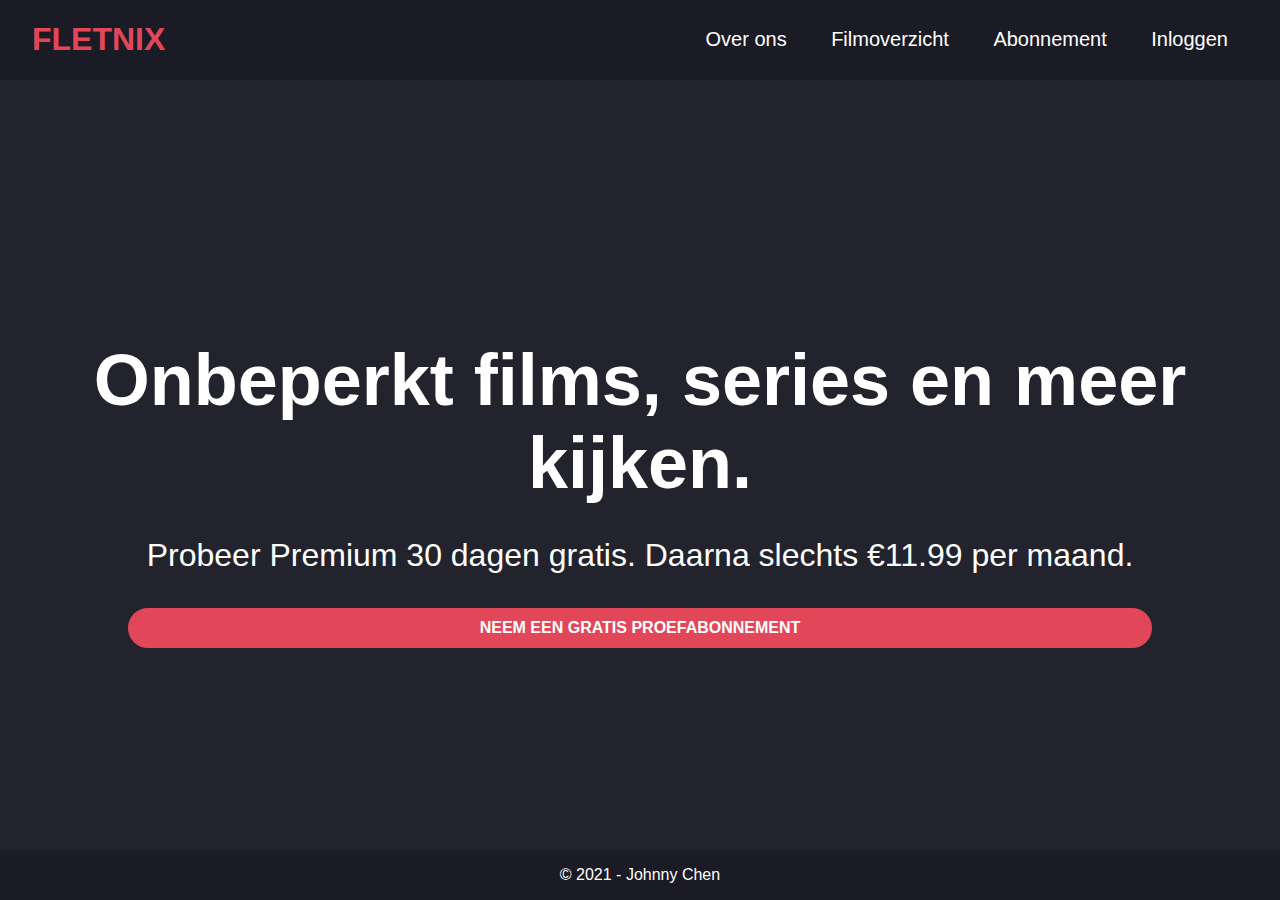
<file: index.html>
<!DOCTYPE html>
<html lang="nl">
<head>
    <meta charset="UTF-8">
    <meta name="viewport" content="width=device-width, initial-scale=1.0">
    <link rel="stylesheet" href="resources/style/normalize.css">
    <link rel="stylesheet" href="resources/style/styles.css">
    <link rel="shortcut icon" href="resources/images/favicon.ico">
    <title>Fletnix - Home</title>
</head>
<body>
    <header>
        <h1 id="logo"><a class="active" href="index.html">Fletnix</a></h1>
        <nav>
            <ul>
                <li><a href="overons.html">Over ons</a>
                    <div class="sub-menu">
                        <ul>
                            <li><a href="privacyverklaring.html">Privacyverklaring</a></li>
                        </ul>
                    </div>
                </li>
                <li><a href="filmoverzicht.html">Filmoverzicht</a></li>
                <li><a href="abonnement.html">Abonnement</a></li>
                <li><a href="inloggen.html">Inloggen</a></li>
            </ul>
        </nav>
    </header>

    <main>
        <section class="call-to-action-container">
            <h2>Onbeperkt films, series en meer kijken.</h2>
            <p>Probeer Premium 30 dagen gratis. Daarna slechts €11.99 per maand.</p>
            <a class="call-to-action-btn" href="registreren.html">Neem een gratis proefabonnement</a>
        </section>
    </main>
    <footer>
        <p class="footer"> &copy; 2021 - Johnny Chen</p>
    </footer>
</body>
</html>
</file>
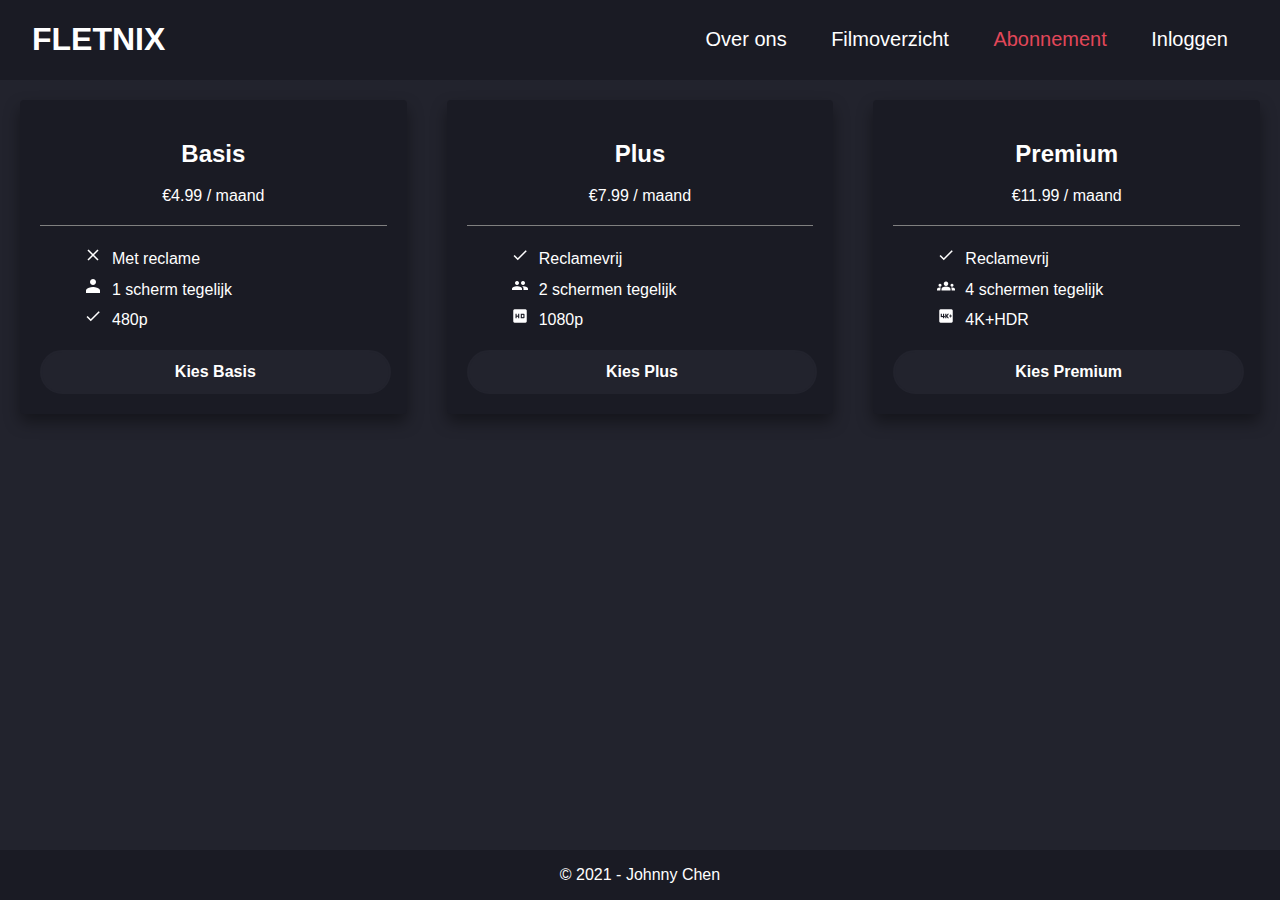
<file: abonnement.html>
<!DOCTYPE html>
<html lang="nl">
<head>
    <meta charset="UTF-8">
    <meta name="viewport" content="width=device-width, initial-scale=1.0">
    <link rel="stylesheet" href="resources/style/normalize.css">
    <link rel="stylesheet" href="resources/style/styles.css">
    <link rel="shortcut icon" href="resources/images/favicon.ico">
    <title>Fletnix - Abonnement</title>
</head>
<body>
    <header>
        <h1 id="logo"><a href="index.html">Fletnix</a></h1> 
        <nav>
            <ul>
                <li><a href="overons.html">Over ons</a>
                    <div class="sub-menu">
                        <ul>
                            <li><a href="privacyverklaring.html">Privacyverklaring</a></li>
                        </ul>
                    </div>
                </li>
                <li><a href="filmoverzicht.html">Filmoverzicht</a></li>
                <li><a class="active" href="abonnement.html">Abonnement</a></li>
                <li><a href="inloggen.html">Inloggen</a></li>
            </ul>
        </nav>
    </header>

    <main>
            <section class="abonnement-container">
                <article>
                    <h2>Basis</h2>
                    <p>€4.99 / maand</p>
                    <ul>
                        <!-- Bron: https://fonts.google.com/icons?selected=Material+Icons -->
                        <li><span class="icon"><img src="resources/icons/kruis.png" alt="Kruis icoon"></span>Met reclame</li>
                        <li><span class="icon"><img src="resources/icons/een.png" alt="Een persoon icoon"></span>1 scherm tegelijk</li>
                        <li><span class="icon"><img src="resources/icons/check.png" alt="Check icoon"></span>480p</li>
                    </ul>
                    <a class="btn" href="registreren.html?abonnement=basis">Kies Basis</a>
                </article>
                <article>
                    <h2>Plus</h2>
                    <p>€7.99 / maand</p>
                    <ul>
                        <!-- Bron: https://fonts.google.com/icons?selected=Material+Icons -->
                        <li><span class="icon"><img src="resources/icons/check.png" alt="Check icoon"></span>Reclamevrij</li>
                        <li><span class="icon"><img src="resources/icons/twee.png" alt="Twee personen icoon"></span>2 schermen tegelijk</li>
                        <li><span class="icon"><img src="resources/icons/hd.png" alt="HD icoon"></span>1080p</li>
                    </ul>
                    <a class="btn" href="registreren.html?abonnement=plus">Kies Plus</a>
                </article>
                <article>
                    <h2>Premium</h2>
                    <p>€11.99 / maand</p>
                    <ul>
                        <!-- Bron: https://fonts.google.com/icons?selected=Material+Icons -->
                        <li><span class="icon"><img src="resources/icons/check.png" alt="Check icoon"></span>Reclamevrij</li>
                        <li><span class="icon"><img src="resources/icons/vier.png" alt="Een groep mensen icoon"></span>4 schermen tegelijk</li>
                        <li><span class="icon"><img src="resources/icons/4k.png" alt="4K+ icoon"></span>4K+HDR</li>
                    </ul>
                    <a class="btn" href="registreren.html?abonnement=premium">Kies Premium</a>
                </article>
            </section>
    </main>
    <footer>
        <p class="footer"> &copy; 2021 - Johnny Chen</p>
    </footer>
</body>
</html>
</file>
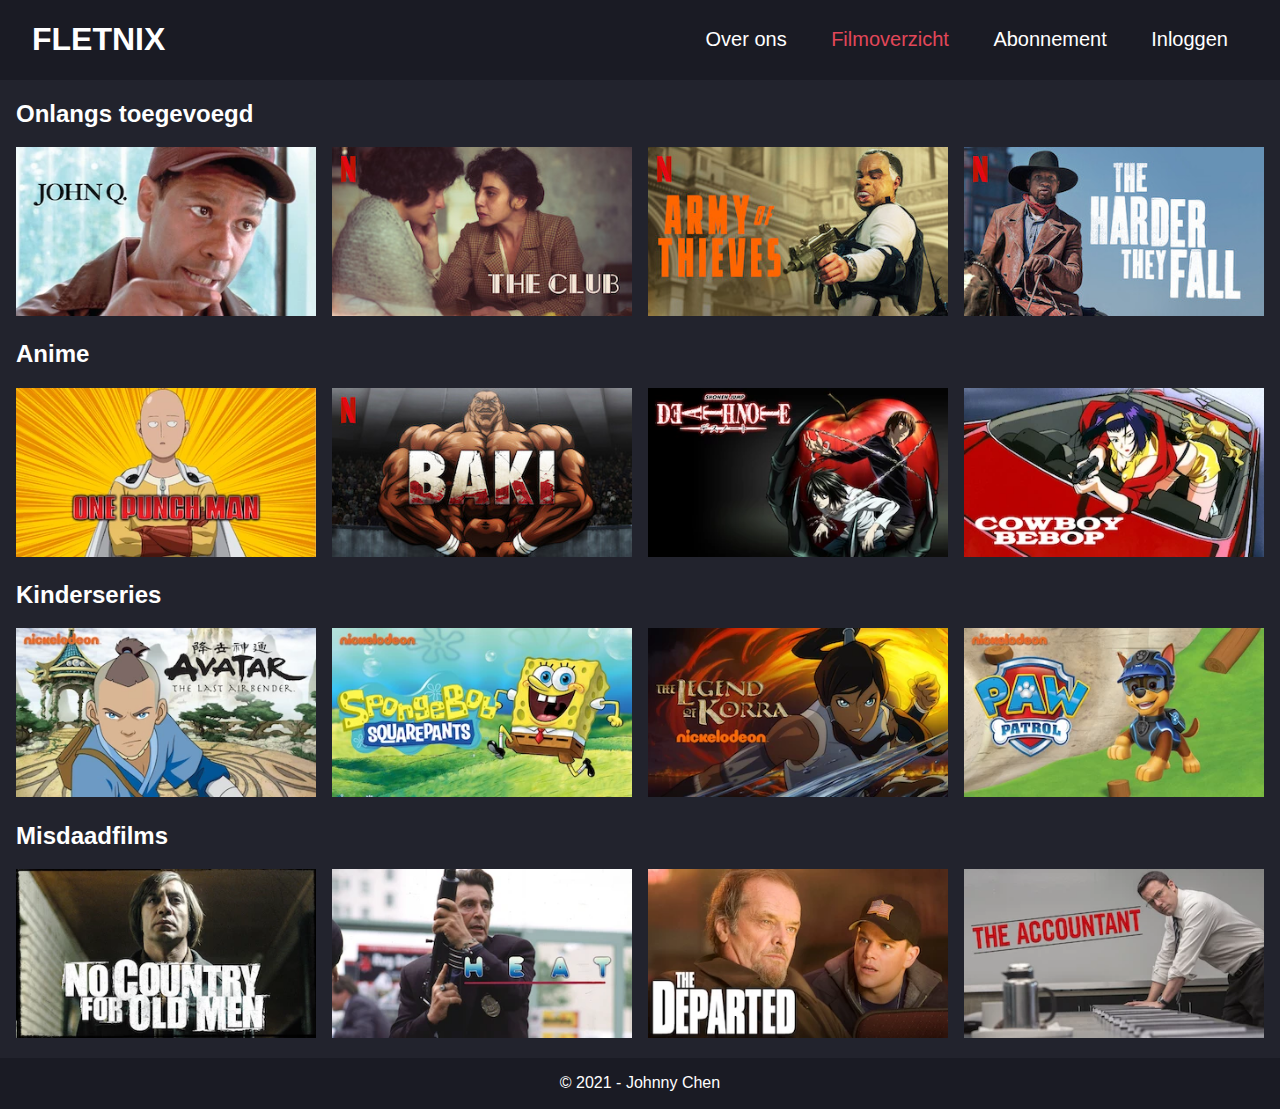
<file: filmoverzicht.html>
<!DOCTYPE html>
<html lang="nl">
<head>
    <meta charset="UTF-8">
    <meta name="viewport" content="width=device-width, initial-scale=1.0">
    <link rel="stylesheet" href="resources/style/normalize.css">
    <link rel="stylesheet" href="resources/style/styles.css">
    <link rel="shortcut icon" href="resources/images/favicon.ico">
    <title>Fletnix - Filmoverzicht</title>
</head>
<body>
    <header>
        <h1 id="logo"><a href="index.html">Fletnix</a></h1>
        <nav>
            <ul>
                <li><a href="overons.html">Over ons</a>
                    <div class="sub-menu">
                        <ul>
                            <li><a href="privacyverklaring.html">Privacyverklaring</a></li>
                        </ul>
                    </div>
                </li>
                <li><a class="active" href="filmoverzicht.html">Filmoverzicht</a></li>
                <li><a href="abonnement.html">Abonnement</a></li>
                <li><a href="inloggen.html">Inloggen</a></li>
            </ul>
        </nav>
    </header>

    <main>
        <!-- Bron: https://www.netflix.com/nl-en/-->
        <section class="film-section">
            <h2 class="film-header">Onlangs toegevoegd</h2>
        <div class="film-container">
            <div class="film-card">
                <img class="film-card-img" src="resources/images/img1.webp" alt="John Q filmposter">
            </div>
            <div class="film-card">
                <img class="film-card-img" src="resources/images/img2.jpg" alt="The Club filmposter">
            </div>
            <div class="film-card">
                <img class="film-card-img" src="resources/images/img3.jpg" alt="Army Of Thieves filmposter">
            </div>
            <div class="film-card">
                <img class="film-card-img" src="resources/images/img4.jpg" alt="The Harder They Fall filmposter">
            </div>
        </div>
        </section>
        <section class="film-section">
            <h2 class="film-header">Anime</h2>
            <div class="film-container">
                <div class="film-card">
                    <img class="film-card-img" src="resources/images/img5.webp" alt="One Punch Man filmposter">
                </div>
                <div class="film-card">
                    <img class="film-card-img" src="resources/images/img6.jpg" alt="Baki filmposter">
                </div>
                <div class="film-card">
                    <img class="film-card-img" src="resources/images/img7.webp" alt="Deathnote filmposter">
                </div>
                <div class="film-card">
                    <img class="film-card-img" src="resources/images/img8.webp" alt="Cowboy Bebop filmposter">
                </div>
            </div>
        </section>
        <section class="film-section">
            <h2 class="film-header">Kinderseries</h2>
            <div class="film-container">
                <div class="film-card">
                    <img class="film-card-img" src="resources/images/img9.webp" alt="Avatar The Last Airbender filmposter">
                </div>
                <div class="film-card">
                    <img class="film-card-img" src="resources/images/img10.webp" alt="Spongebob Squarepants filmposter">
                </div>
                <div class="film-card">
                    <img class="film-card-img" src="resources/images/img11.webp" alt="The Legend of Korra filmposter">
                </div>
                <div class="film-card">
                    <img class="film-card-img" src="resources/images/img12.webp" alt="Paw Patrol filmposter">
                </div>
            </div>
        </section>
        <section class="film-section">
            <h2 class="film-header">Misdaadfilms</h2>
            <div class="film-container">
                <div class="film-card">
                    <img class="film-card-img" src="resources/images/img13.webp" alt="No Country For Old Men filmposter">
                </div>
                <div class="film-card">
                    <img class="film-card-img" src="resources/images/img14.webp" alt="Heat filmposter">
                </div>
                <div class="film-card">
                    <img class="film-card-img" src="resources/images/img15.webp" alt="The Departed filmposter">
                </div>
                <div class="film-card">
                    <img class="film-card-img" src="resources/images/img16.webp" alt="The Accountant filmposter">
                </div>
            </div>
        </section>
    
    </main>
    <footer>
        <p class="footer"> &copy; 2021 - Johnny Chen</p>
    </footer>
</body>
</html>
</file>
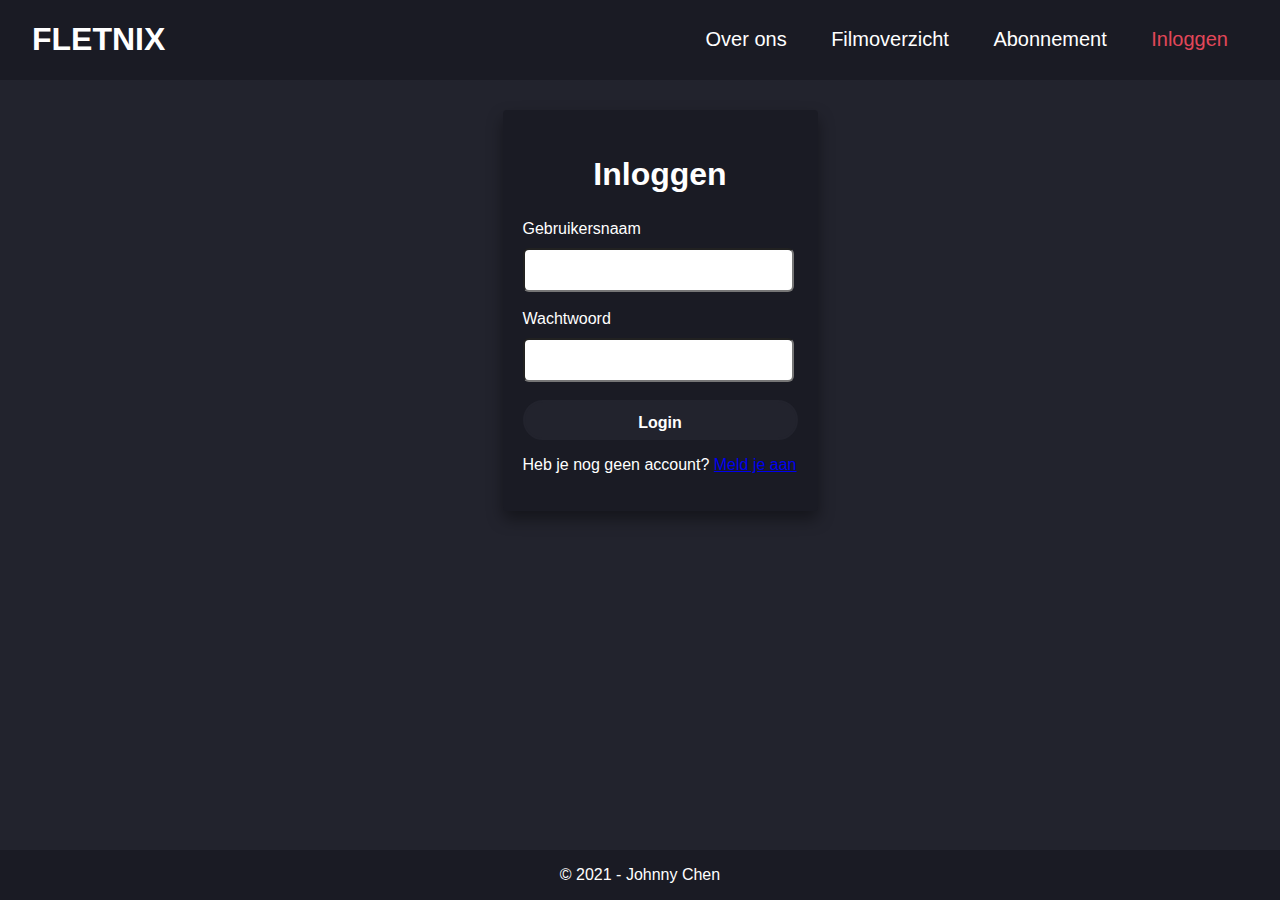
<file: inloggen.html>
<!DOCTYPE html>
<html lang="nl">
<head>
    <meta charset="UTF-8">
    <meta name="viewport" content="width=device-width, initial-scale=1.0">
    <link rel="stylesheet" href="resources/style/normalize.css">
    <link rel="stylesheet" href="resources/style/styles.css">
    <link rel="shortcut icon" href="resources/images/favicon.ico">
    <title>Fletnix - Inloggen</title>
</head>
<body>
    <header>
        <h1 id="logo"><a href="index.html">Fletnix</a></h1>
        <nav>
            <ul>
                <li><a href="overons.html">Over ons</a>
                    <div class="sub-menu">
                        <ul>
                            <li><a href="privacyverklaring.html">Privacyverklaring</a></li>
                        </ul>
                    </div>
                </li>
                <li><a href="filmoverzicht.html">Filmoverzicht</a></li>
                <li><a href="abonnement.html">Abonnement</a></li>
                <li><a class="active" href="inloggen.html">Inloggen</a></li>
            </ul>
        </nav>
    </header>
    <main>
        <section class="container">
            <form method="post" action="genre/ingelogd.html">
                <h2>Inloggen</h2>
                <div>
                    <label for="gebruikersnaam">Gebruikersnaam</label>
                    <input type="text" name="gebruikersnaam" id="gebruikersnaam" required>
                </div>
                <div>
                    <label for="wachtwoord">Wachtwoord</label>
                    <input type="password" name="wachtwoord" id="wachtwoord" pattern=".{8,}" title="Een wachtwoord bestaat uit minimaal 8 letters of cijfers" required>
                </div>
                <div>
                    <button type="submit" class="btn">Login</button>
                </div>
                <p>Heb je nog geen account? <a href="registreren.html">Meld je aan</a></p>
            </form>
        </section>
    </main>
    <footer>
        <p class="footer"> &copy; 2021 - Johnny Chen</p>
    </footer>
</body>
</html>
</file>
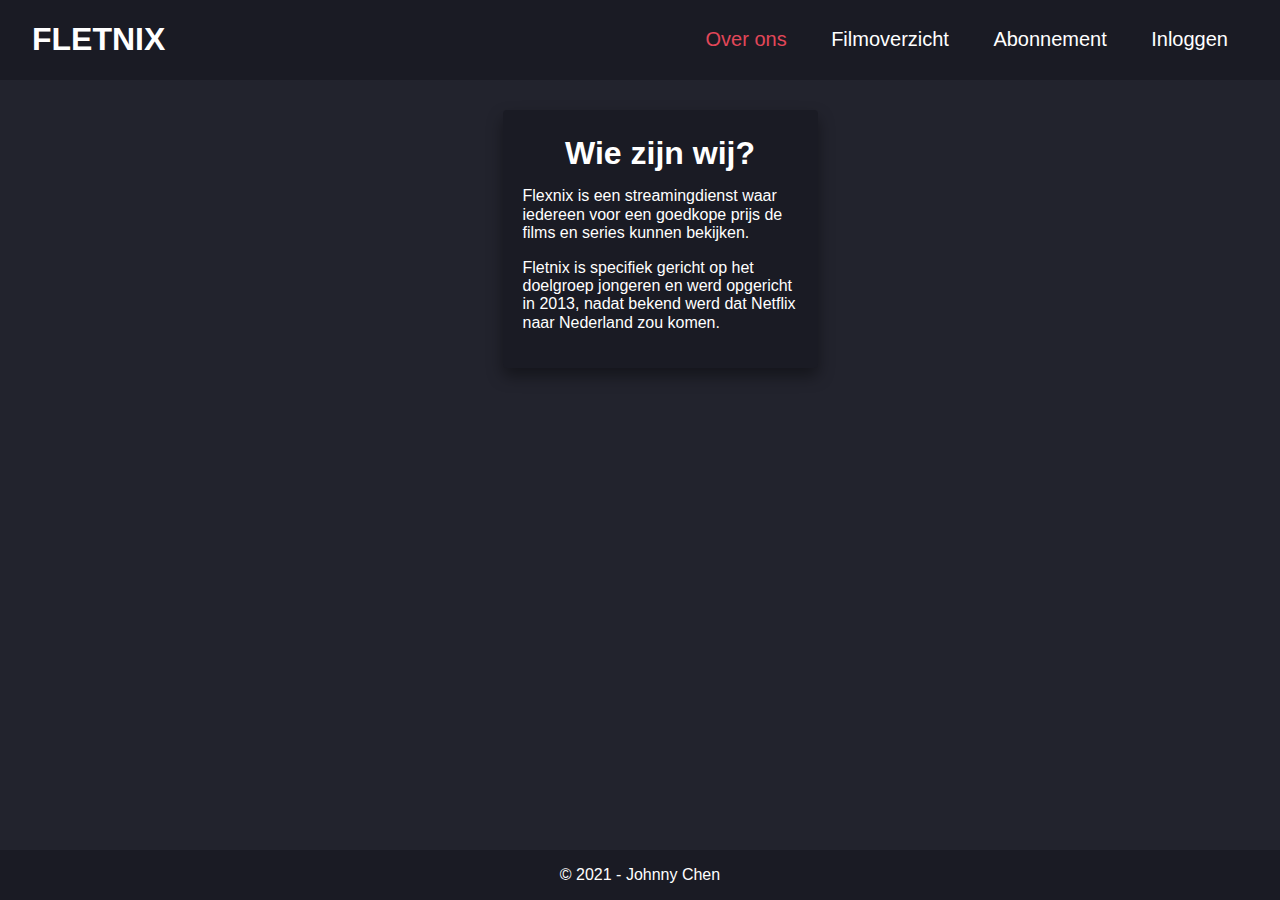
<file: overons.html>
<!DOCTYPE html>
<html lang="nl">
<head>
    <meta charset="UTF-8">
    <meta name="viewport" content="width=device-width, initial-scale=1.0">
    <link rel="stylesheet" href="resources/style/normalize.css">
    <link rel="stylesheet" href="resources/style/styles.css">
    <link rel="shortcut icon" href="resources/images/favicon.ico">
    <title>Fletnix - Over ons</title>
</head>
<body>
    <header>
        <h1 id="logo"><a href="index.html">Fletnix</a></h1>
        <nav>
            <ul>
                <li><a class="active" href="overons.html">Over ons</a>
                    <div class="sub-menu">
                        <ul>
                            <li><a href="privacyverklaring.html">Privacyverklaring</a></li>
                        </ul>
                    </div>
                </li>
                <li><a href="filmoverzicht.html">Filmoverzicht</a></li>
                <li><a href="abonnement.html">Abonnement</a></li>
                <li><a href="inloggen.html">Inloggen</a></li>
            </ul>
        </nav>
    </header>

    <main>
        <section class="overons-container">
            <article class="overons-content">
                <h2>Wie zijn wij?</h2>
                <p>Flexnix is een streamingdienst waar iedereen voor een goedkope prijs de films en series kunnen bekijken.</p> 
                <p>Fletnix is specifiek gericht op het doelgroep jongeren en werd opgericht in 2013, nadat bekend werd dat Netflix naar Nederland zou komen.</p>
            </article>
        </section>
        
    </main>
    <footer>
        <p class="footer"> &copy; 2021 - Johnny Chen</p>
    </footer>
</body>
</html>
</file>
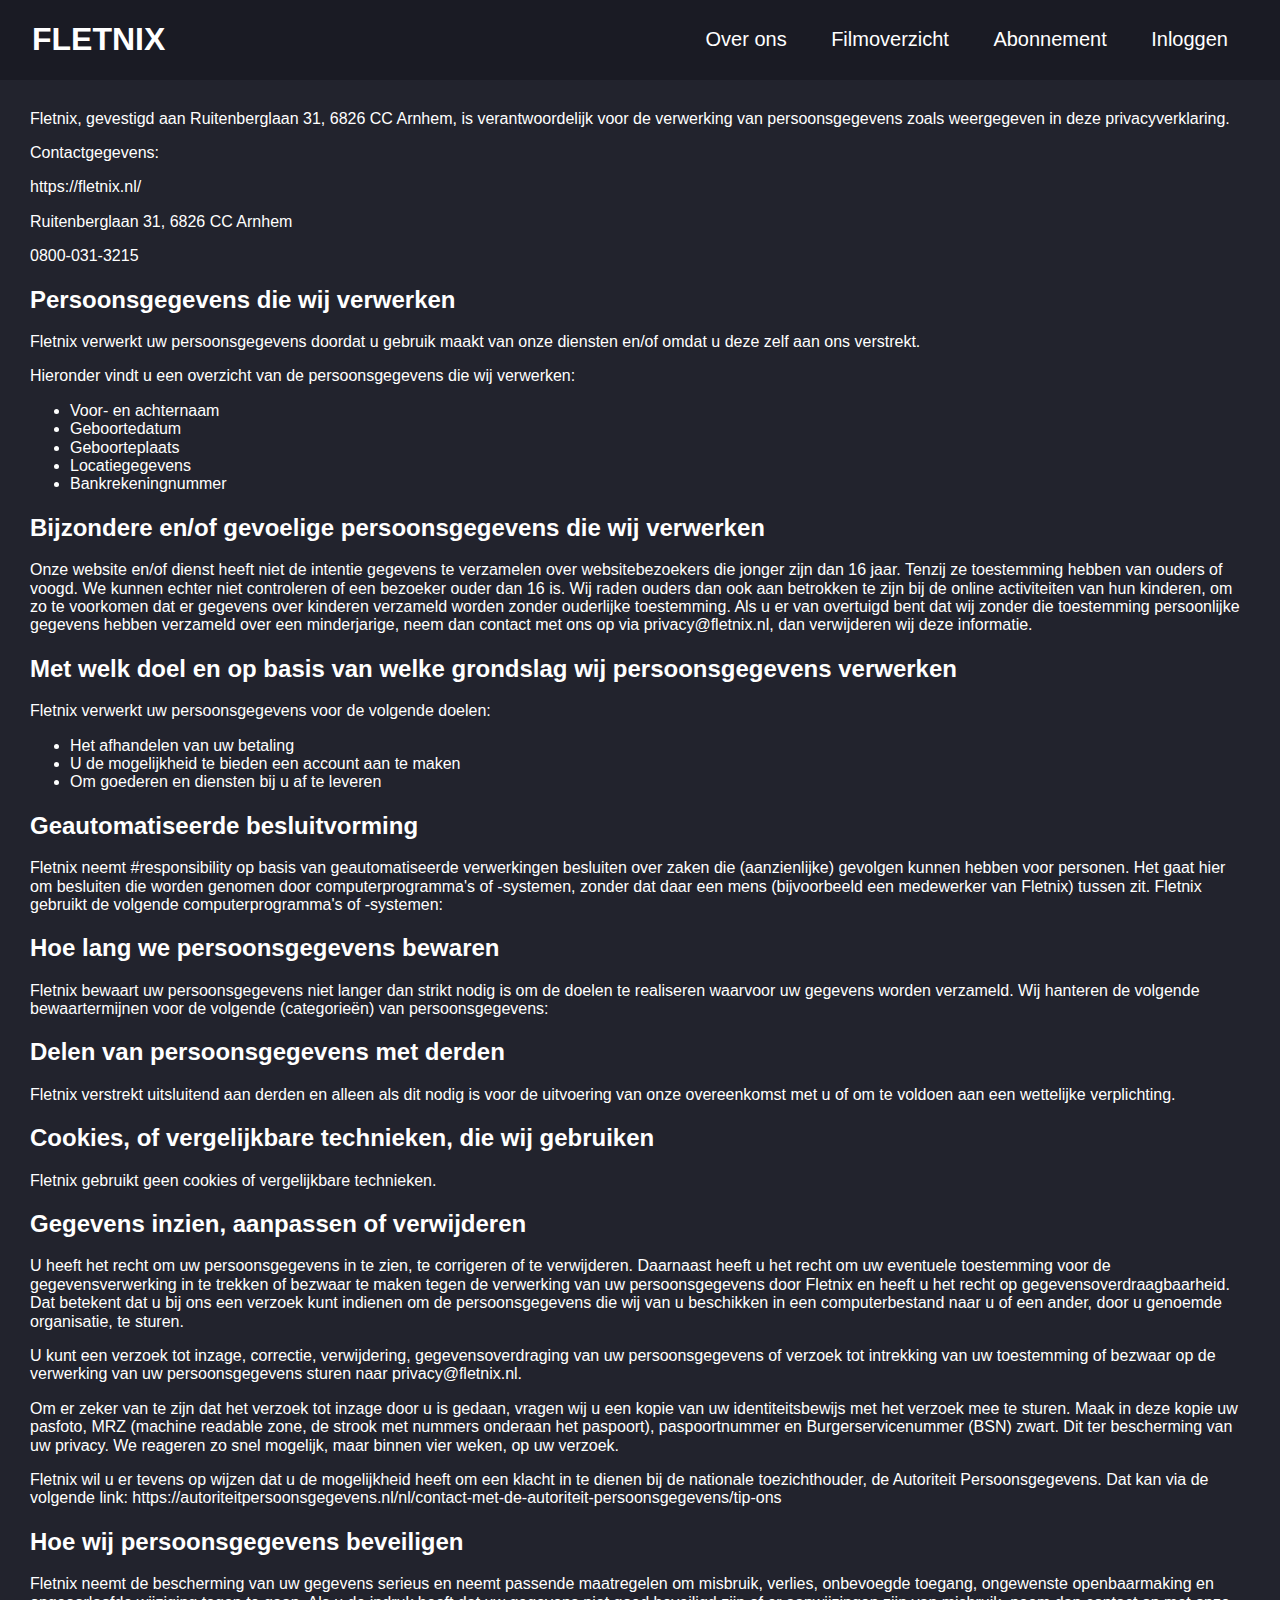
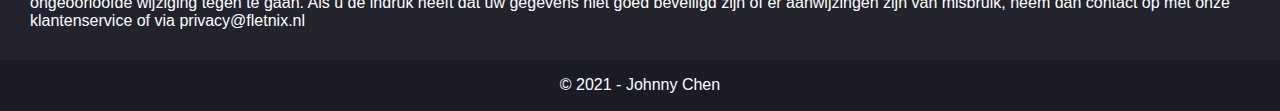
<file: privacyverklaring.html>
<!DOCTYPE html>
<html lang="nl">

<head>
    <meta charset="UTF-8">
    <meta name="viewport" content="width=device-width, initial-scale=1.0">
    <link rel="stylesheet" href="resources/style/normalize.css">
    <link rel="stylesheet" href="resources/style/styles.css">
    <link rel="shortcut icon" href="resources/images/favicon.ico">
    <title>Fletnix - Privacyverklaring</title>
</head>

<body>
    <header>
        <h1 id="logo"><a href="index.html">Fletnix</a></h1>
        <nav>
            <ul>
                <li><a href="overons.html">Over ons</a>
                    <div class="sub-menu">
                        <ul>
                            <li><a href="privacyverklaring.html">Privacyverklaring</a></li>
                        </ul>
                    </div>
                </li>
                <li><a href="filmoverzicht.html">Filmoverzicht</a></li>
                <li><a href="abonnement.html">Abonnement</a></li>
                <li><a href="inloggen.html">Inloggen</a></li>
            </ul>
        </nav>
    </header>

    <main>
        <section class="privacyverklaring">
            <article>
                <p>Fletnix, gevestigd aan Ruitenberglaan 31, 6826 CC Arnhem, is verantwoordelijk voor de verwerking van
                    persoonsgegevens zoals weergegeven in deze privacyverklaring.</p>

                <p>Contactgegevens:</p>
                <p>https://fletnix.nl/</p>
                <p>Ruitenberglaan 31, 6826 CC Arnhem</p>
                <p>0800-031-3215 </p>

                <h2>Persoonsgegevens die wij verwerken</h2>
                <p>Fletnix verwerkt uw persoonsgegevens doordat u gebruik maakt van onze diensten en/of omdat u deze
                    zelf aan ons verstrekt.</p>

                <p>Hieronder vindt u een overzicht van de persoonsgegevens die wij verwerken:</p>
                <ul>
                    <li>Voor- en achternaam</li>
                    <li>Geboortedatum</li>
                    <li>Geboorteplaats</li>
                    <li>Locatiegegevens</li>
                    <li>Bankrekeningnummer</li>
                </ul>

                <h2>Bijzondere en/of gevoelige persoonsgegevens die wij verwerken</h2>
                Onze website en/of dienst heeft niet de intentie gegevens te verzamelen over websitebezoekers die jonger
                zijn dan 16 jaar. Tenzij ze toestemming hebben van ouders of voogd. We kunnen echter niet controleren of
                een bezoeker ouder dan 16 is. Wij raden ouders dan ook aan betrokken te zijn bij de online activiteiten
                van hun kinderen, om zo te voorkomen dat er gegevens over kinderen verzameld worden zonder ouderlijke
                toestemming. Als u er van overtuigd bent dat wij zonder die toestemming persoonlijke gegevens hebben
                verzameld over een minderjarige, neem dan contact met ons op via privacy@fletnix.nl, dan verwijderen wij
                deze informatie.


                <h2>Met welk doel en op basis van welke grondslag wij persoonsgegevens verwerken</h2>
                <p>Fletnix verwerkt uw persoonsgegevens voor de volgende doelen:</p>
                <ul>
                    <li>Het afhandelen van uw betaling</li>
                    <li>U de mogelijkheid te bieden een account aan te maken</li>
                    <li>Om goederen en diensten bij u af te leveren</li>
                </ul>


                <h2>Geautomatiseerde besluitvorming</h2>
                <p>Fletnix neemt #responsibility op basis van geautomatiseerde verwerkingen besluiten over zaken die
                    (aanzienlijke) gevolgen kunnen hebben voor personen. Het gaat hier om besluiten die worden genomen
                    door computerprogramma's of -systemen, zonder dat daar een mens (bijvoorbeeld een medewerker van
                    Fletnix) tussen zit. Fletnix gebruikt de volgende computerprogramma's of -systemen:</p>


                <h2>Hoe lang we persoonsgegevens bewaren</h2>

                <p>Fletnix bewaart uw persoonsgegevens niet langer dan strikt nodig is om de doelen te realiseren
                    waarvoor uw gegevens worden verzameld. Wij hanteren de volgende bewaartermijnen voor de volgende
                    (categorieën) van persoonsgegevens:</p>


                <h2>Delen van persoonsgegevens met derden</h2>
                <p>Fletnix verstrekt uitsluitend aan derden en alleen als dit nodig is voor de uitvoering van onze
                    overeenkomst met u of om te voldoen aan een wettelijke verplichting.</p>


                <h2>Cookies, of vergelijkbare technieken, die wij gebruiken</h2>
                <p>Fletnix gebruikt geen cookies of vergelijkbare technieken.</p>


                <h2>Gegevens inzien, aanpassen of verwijderen </h2>
                <p>U heeft het recht om uw persoonsgegevens in te zien, te corrigeren of te verwijderen. Daarnaast heeft
                    u het recht om uw eventuele toestemming voor de gegevensverwerking in te trekken of bezwaar te maken
                    tegen de verwerking van uw persoonsgegevens door Fletnix en heeft u het recht op
                    gegevensoverdraagbaarheid. Dat betekent dat u bij ons een verzoek kunt indienen om de
                    persoonsgegevens die wij van u beschikken in een computerbestand naar u of een ander, door u
                    genoemde organisatie, te sturen.</p>

                <p>U kunt een verzoek tot inzage, correctie, verwijdering, gegevensoverdraging van uw persoonsgegevens
                    of verzoek tot intrekking van uw toestemming of bezwaar op de verwerking van uw persoonsgegevens
                    sturen naar privacy@fletnix.nl.</p>

                <p>Om er zeker van te zijn dat het verzoek tot inzage door u is gedaan, vragen wij u een kopie van uw
                    identiteitsbewijs met het verzoek mee te sturen. Maak in deze kopie uw pasfoto, MRZ (machine
                    readable zone, de strook met nummers onderaan het paspoort), paspoortnummer en Burgerservicenummer
                    (BSN) zwart. Dit ter bescherming van uw privacy. We reageren zo snel mogelijk, maar binnen vier
                    weken, op uw verzoek.</p>

                <p>Fletnix wil u er tevens op wijzen dat u de mogelijkheid heeft om een klacht in te dienen bij de
                    nationale toezichthouder, de Autoriteit Persoonsgegevens. Dat kan via de volgende link:
                    https://autoriteitpersoonsgegevens.nl/nl/contact-met-de-autoriteit-persoonsgegevens/tip-ons</p>



                <h2>Hoe wij persoonsgegevens beveiligen</h2>
                <p>Fletnix neemt de bescherming van uw gegevens serieus en neemt passende maatregelen om misbruik,
                    verlies, onbevoegde toegang, ongewenste openbaarmaking en ongeoorloofde wijziging tegen te gaan. Als
                    u de indruk heeft dat uw gegevens niet goed beveiligd zijn of er aanwijzingen zijn van misbruik,
                    neem dan contact op met onze klantenservice of via privacy@fletnix.nl</p>
            </article>
        </section>
    </main>
    <footer>
        <p class="footer"> &copy; 2021 - Johnny Chen</p>
    </footer>
</body>

</html>
</file>
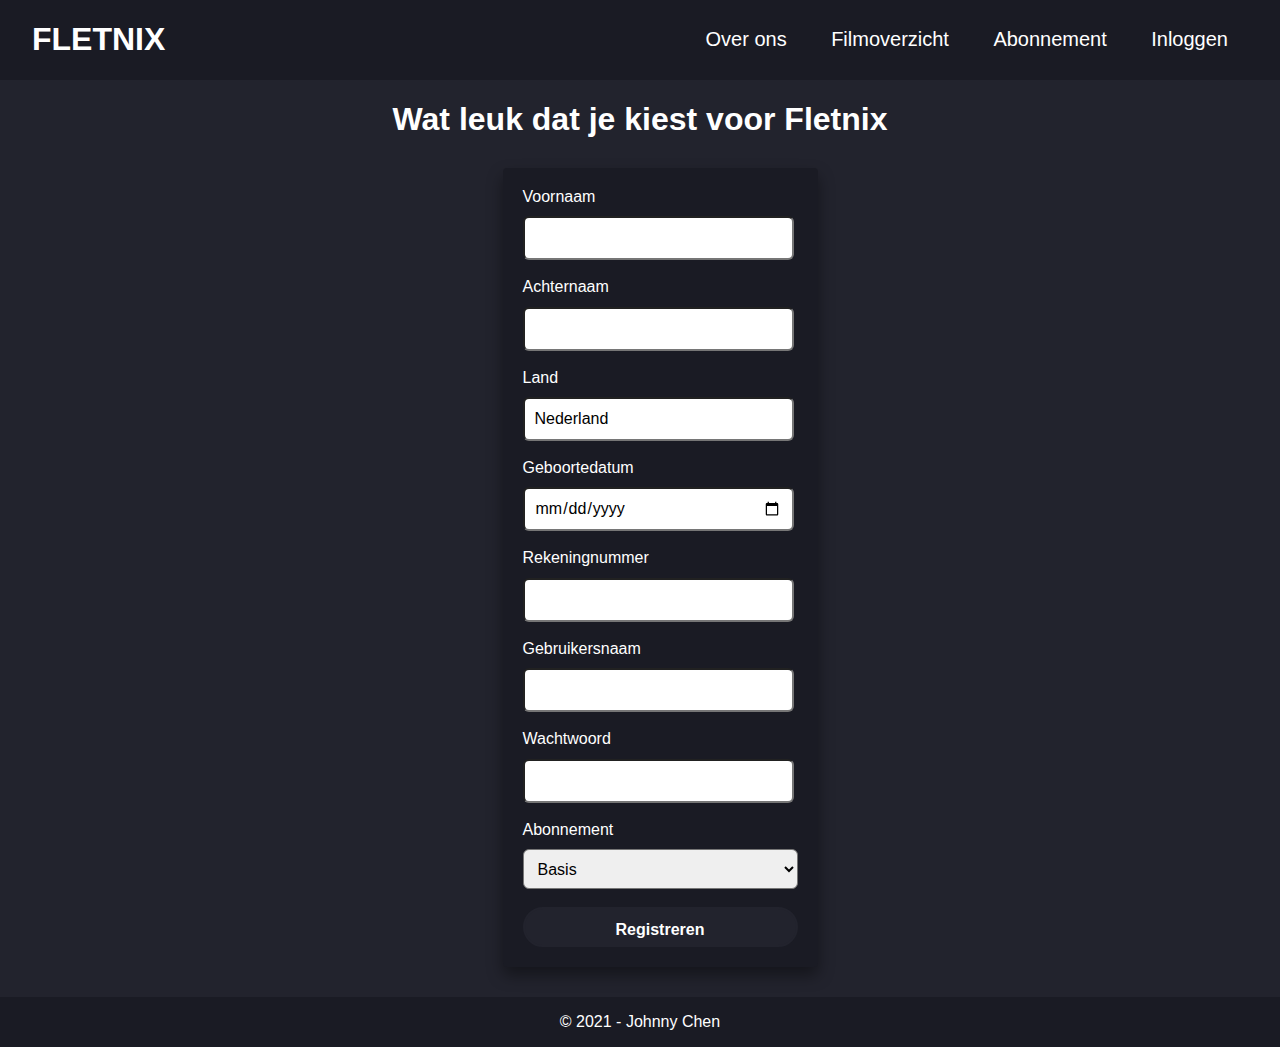
<file: registreren.html>
<!DOCTYPE html>
<html lang="nl">
<head>
    <meta charset="UTF-8">
    <meta name="viewport" content="width=device-width, initial-scale=1.0">
    <link rel="stylesheet" href="resources/style/normalize.css">
    <link rel="stylesheet" href="resources/style/styles.css">
    <link rel="shortcut icon" href="resources/images/favicon.ico">
    <title>Fletnix - Registreren</title>
</head>
<body>
    <header>
        <h1 id="logo"><a href="index.html">Fletnix</a></h1>
        <nav>
            <ul>
                <li><a href="overons.html">Over ons</a>
                    <div class="sub-menu">
                        <ul>
                            <li><a href="privacyverklaring.html">Privacyverklaring</a></li>
                        </ul>
                    </div>
                </li>
                <li><a href="filmoverzicht.html">Filmoverzicht</a></li>
                <li><a href="abonnement.html">Abonnement</a></li>
                <li><a href="inloggen.html">Inloggen</a></li>
            </ul>
        </nav>
    </header>

    <main>
        <h1 class="registreer">Wat leuk dat je kiest voor Fletnix</h1>
        <section class="container">
            <form method="post" action="registreren.html">
                <div>
                    <label for="voornaam">Voornaam</label>
                    <input type="text" name="voornaam" id="voornaam" required>
                </div>
                <div>
                    <label for="achternaam">Achternaam</label>
                    <input type="text" name="achternaam" id="achternaam" required>
                </div>
                <div>
                    <label for="land">Land</label>
                    <input type="text" name="land" id="land" value="Nederland" required>
                </div>
                <div>
                    <label for="geboortedatum">Geboortedatum</label>
                    <input type="date" name="geboortedatum" id="geboortedatum" required>
                </div>
                <div>
                    <label for="rekeningnummer">Rekeningnummer</label>
                    <input type="text" name="rekeningnummer" id="rekeningnummer" minlength="18" maxlength="18" 
                    pattern="[A-Z]{2}[0-9]{2}[A-Z]{4}[0-9]{10}" title="Een rekeningnummer bestaat uit 2 letters, 2 cijfers, 4 letters en vervolgens nog 10 cijfers" required>
                </div>
                <div>
                    <label for="gebruikersnaam">Gebruikersnaam</label>
                    <input type="text" name="gebruikersnaam" id="gebruikersnaam" required>
                </div>
                <div>
                    <label for="wachtwoord">Wachtwoord</label>
                    <input type="password" name="wachtwoord" id="wachtwoord" pattern=".{8,}" title="Een wachtwoord bestaat uit minimaal 8 letters of cijfers" required>
                </div>
                <div>
                    <label for="abonnement">Abonnement</label>
                    <select name="abonnement" id="abonnement">
                        <option value="basis">Basis</option>
                        <option value="plus">Plus</option>
                        <option value="premium">Premium</option>
                    </select>
               </div>
                <div>
                    <button type="submit" class="btn">Registreren</button>
                </div>
            </form>
        </section>
    </main>
    <footer>
        <p class="footer"> &copy; 2021 - Johnny Chen</p>
    </footer>
</body>
</html>
</file>
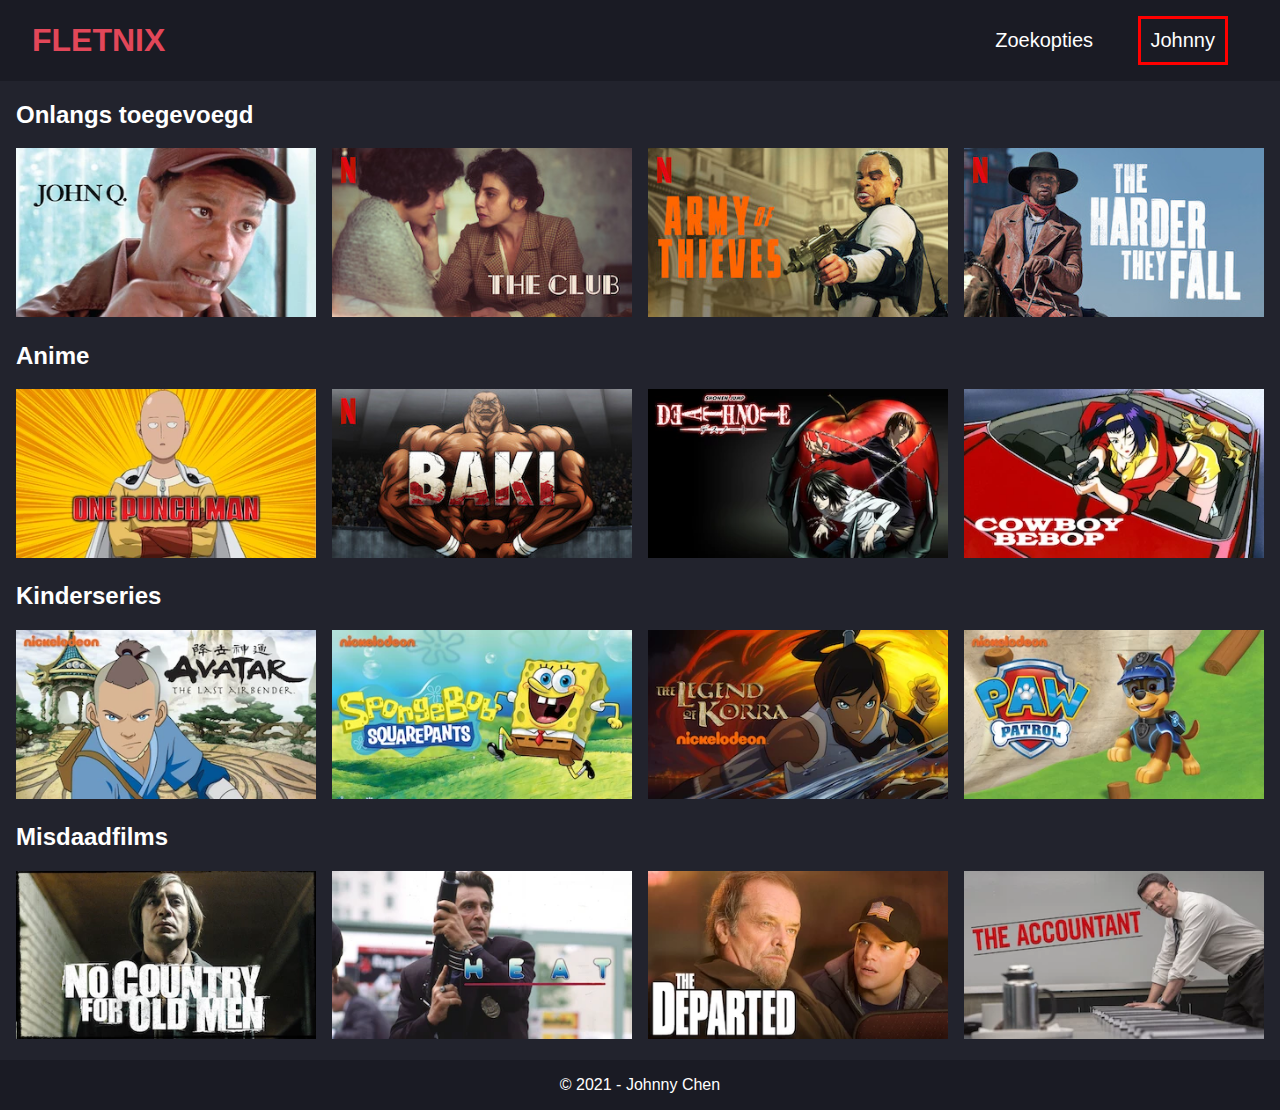
<file: genre/ingelogd.html>
<!DOCTYPE html>
<html lang="nl">

<head>
    <meta charset="UTF-8">
    <meta name="viewport" content="width=device-width, initial-scale=1.0">
    <link rel="stylesheet" href="../resources/style/normalize.css">
    <link rel="stylesheet" href="../resources/style/styles.css">
    <link rel="shortcut icon" href="../resources/images/favicon.ico">
    <title>Fletnix - Filmoverzicht</title>
</head>

<body>
    <header>
        <h1 id="logo"><a class="active" href="ingelogd.html">Fletnix</a></h1>
        <nav>
            <ul>
                <li><a href="zoekopties.html">Zoekopties</a></li>
                <li><a class="ingelogd" href="../inloggen.html">Johnny</a></li>
            </ul>
        </nav>
    </header>

    <main>
        <!-- Bron: https://www.netflix.com/nl-en/-->
        <section class="film-section">
            <h2 class="film-header">Onlangs toegevoegd</h2>
            <div class="film-container">
                <div class="film-card">
                    <a href="anime/onepunchman.html"><img class="film-card-img" src="../resources/images/img1.webp"
                            alt="John Q filmposter"></a>
                </div>
                <div class="film-card">
                    <a href="anime/onepunchman.html"><img class="film-card-img" src="../resources/images/img2.jpg"
                            alt="The Club filmposter"></a>
                </div>
                <div class="film-card">
                    <a href="anime/onepunchman.html"><img class="film-card-img" src="../resources/images/img3.jpg"
                            alt="Army Of Thieves filmposter"></a>
                </div>
                <div class="film-card">
                    <a href="anime/onepunchman.html"><img class="film-card-img" src="../resources/images/img4.jpg"
                            alt="The Harder They Fall filmposter"></a>
                </div>
            </div>
        </section>
        <section class="film-section">
            <h2 class="film-header">Anime</h2>
            <div class="film-container">
                <div class="film-card">
                    <a href="anime/onepunchman.html"><img class="film-card-img" src="../resources/images/img5.webp"
                            alt="One Punch Man filmposter"></a>
                </div>
                <div class="film-card">
                    <a href="anime/onepunchman.html"><img class="film-card-img" src="../resources/images/img6.jpg"
                            alt="Baki filmposter"></a>
                </div>
                <div class="film-card">
                    <a href="anime/onepunchman.html"><img class="film-card-img" src="../resources/images/img7.webp"
                            alt="Deathnote filmposter"></a>
                </div>
                <div class="film-card">
                    <a href="anime/onepunchman.html"><img class="film-card-img" src="../resources/images/img8.webp"
                            alt="Cowboy Bebop filmposter"></a>
                </div>
            </div>
        </section>
        <section class="film-section">
            <h2 class="film-header">Kinderseries</h2>
            <div class="film-container">
                <div class="film-card">
                    <a href="anime/onepunchman.html"><img class="film-card-img" src="../resources/images/img9.webp"
                            alt="Avatar The Last Airbender filmposter"></a>
                </div>
                <div class="film-card">
                    <a href="anime/onepunchman.html"><img class="film-card-img" src="../resources/images/img10.webp"
                            alt="Spongebob Squarepants filmposter"></a>
                </div>
                <div class="film-card">
                    <a href="anime/onepunchman.html"><img class="film-card-img" src="../resources/images/img11.webp"
                            alt="The Legend of Korra filmposter"></a>
                </div>
                <div class="film-card">
                    <a href="anime/onepunchman.html"><img class="film-card-img" src="../resources/images/img12.webp"
                            alt="Paw Patrol filmposter"></a>
                </div>
            </div>
        </section>
        <section class="film-section">
            <h2 class="film-header">Misdaadfilms</h2>
            <div class="film-container">
                <div class="film-card">
                    <a href="anime/onepunchman.html"><img class="film-card-img" src="../resources/images/img13.webp"
                            alt="No Country For Old Men filmposter"></a>
                </div>
                <div class="film-card">
                    <a href="anime/onepunchman.html"><img class="film-card-img" src="../resources/images/img14.webp"
                            alt="Heat filmposter"></a>
                </div>
                <div class="film-card">
                    <a href="anime/onepunchman.html"><img class="film-card-img" src="../resources/images/img15.webp"
                            alt="The Departed filmposter"></a>
                </div>
                <div class="film-card">
                    <a href="anime/onepunchman.html"><img class="film-card-img" src="../resources/images/img16.webp"
                            alt="The Accountant filmposter"></a>
                </div>
            </div>
        </section>

    </main>
    <footer>
        <p class="footer"> &copy; 2021 - Johnny Chen</p>
    </footer>
</body>

</html>
</file>
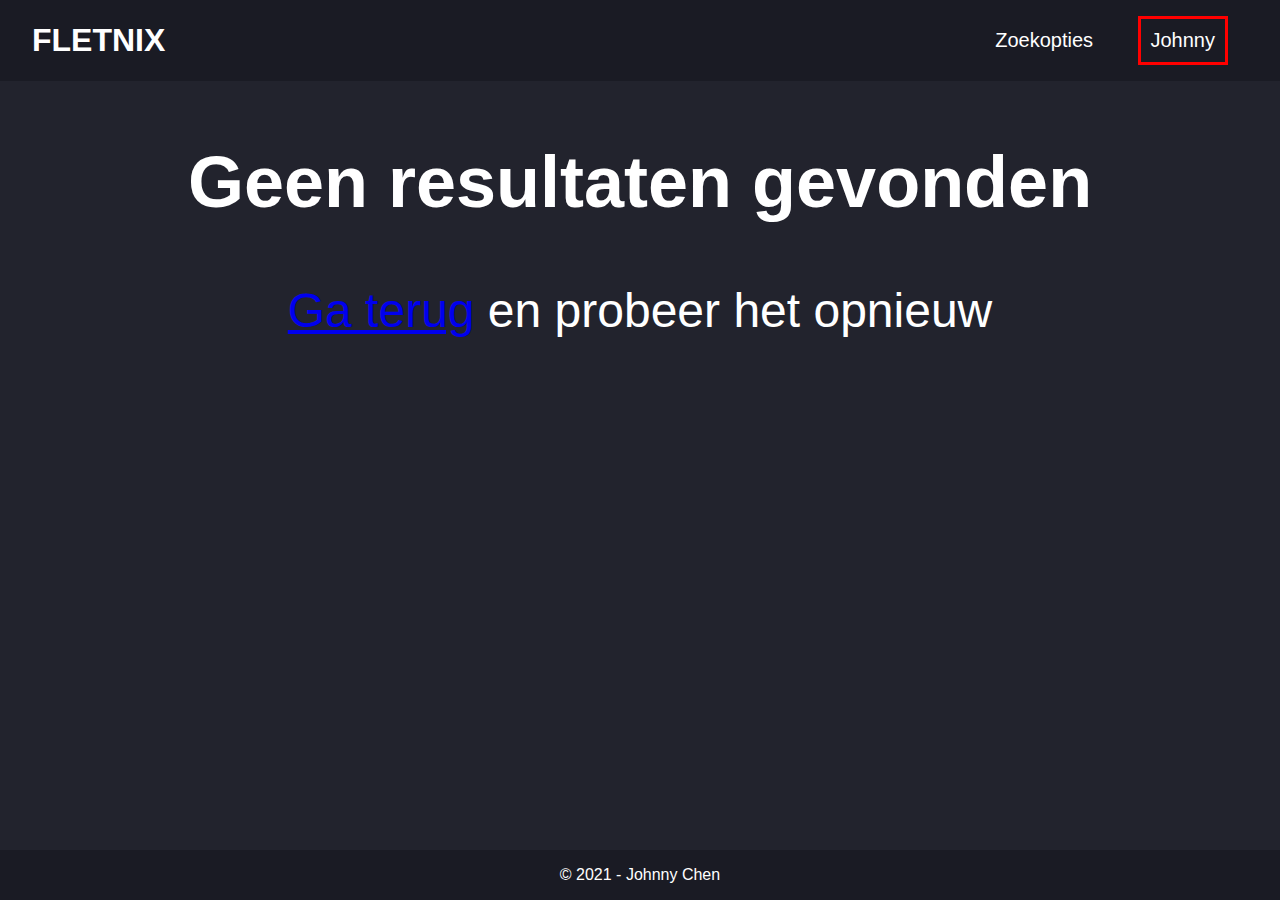
<file: genre/search.html>
<!DOCTYPE html>
<html lang="nl">
<head>
    <meta charset="UTF-8">
    <meta name="viewport" content="width=device-width, initial-scale=1.0">
    <link rel="stylesheet" href="../resources/style/normalize.css">
    <link rel="stylesheet" href="../resources/style/styles.css">
    <link rel="shortcut icon" href="../resources/images/favicon.ico">
    <title>Fletnix - Zoeken</title>
</head>
<body>
    <header>
        <h1 id="logo"><a href="ingelogd.html">Fletnix</a></h1>
        <nav>
            <ul>
                <li><a href="zoekopties.html">Zoekopties</a></li>
                <li><a class="ingelogd" href="../inloggen.html">Johnny</a></li>
            </ul>
        </nav>
    </header>

    <main>
        <section class="zoek-container">
            <h2>Geen resultaten gevonden</h2>
            <p><a href="ingelogd.html">Ga terug</a> en probeer het opnieuw</p>
        </section>
    </main>
    <footer>
        <p class="footer"> &copy; 2021 - Johnny Chen</p>
    </footer>
</body>
</html>
</file>
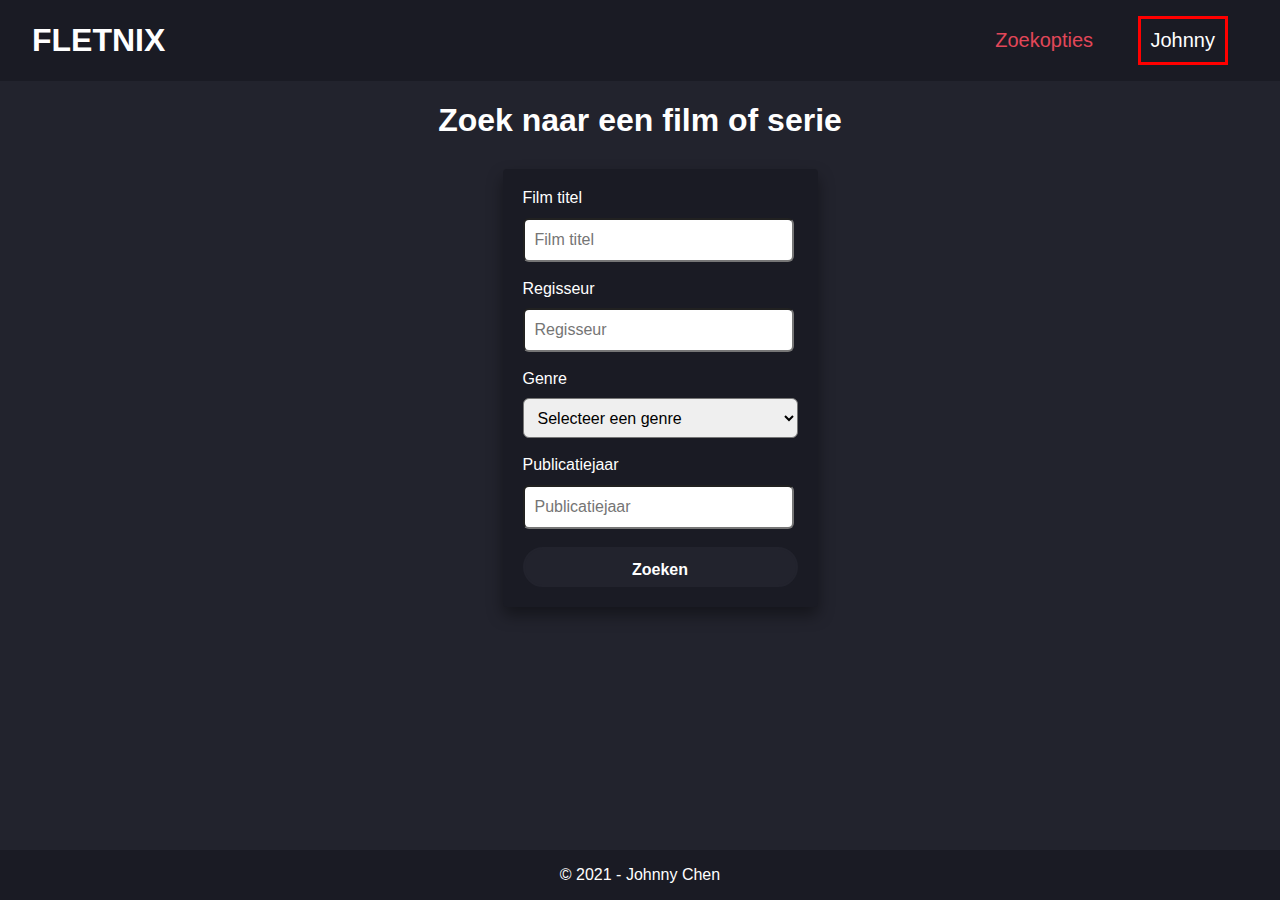
<file: genre/zoekopties.html>
<!DOCTYPE html>
<html lang="nl">
<head>
    <meta charset="UTF-8">
    <meta name="viewport" content="width=device-width, initial-scale=1.0">
    <link rel="stylesheet" href="../resources/style/normalize.css">
    <link rel="stylesheet" href="../resources/style/styles.css">
    <link rel="shortcut icon" href="../resources/images/favicon.ico">
    <title>Fletnix - Zoekopties</title>
</head>
<body>
    <header>
        <h1 id="logo"><a href="ingelogd.html">Fletnix</a></h1>
        <nav>
            <ul>
                <li><a class="active" href="#">Zoekopties</a></li>
                <li><a class="ingelogd" href="../inloggen.html">Johnny</a></li>
            </ul>
        </nav>
    </header>

    <main>
        <h1 class="registreer">Zoek naar een film of serie</h1>
        <section class="container">
            <form method="get" action="search.html">
                <div>
                    <label for="film-titel">Film titel</label>
                    <input type="text" name="film-titel" id="film-titel" placeholder="Film titel">
                </div>
                <div>
                    <label for="regisseur">Regisseur</label>
                    <input type="text" name="regisseur" id="regisseur" placeholder="Regisseur">
                </div>
                <div>
                    <label for="genre">Genre</label>
                    <select name="genre" id="genre">
                        <option value="niet-gekozen" selected disabled>Selecteer een genre</option>
                        <option value="onlangs-toegevoegd">Onlangs toegevoegd</option>
                        <option value="anime">Anime</option>
                        <option value="kinderseries">Kinderseries</option>
                        <option value="misdaadfilms">Misdaadfilms</option>
                    </select>
                </div>
                <div>
                    <label for="publicatiejaar">Publicatiejaar</label>
                    <input type="number" name="publicatiejaar" id="publicatiejaar" placeholder="Publicatiejaar" min="1900" max="2021">
                </div>
                <div>
                    <button type="submit" class="btn">Zoeken</button>
                </div>
            </form>
        </section>
    </main>
    <footer>
        <p class="footer"> &copy; 2021 - Johnny Chen</p>
    </footer>
</body>
</html>
</file>
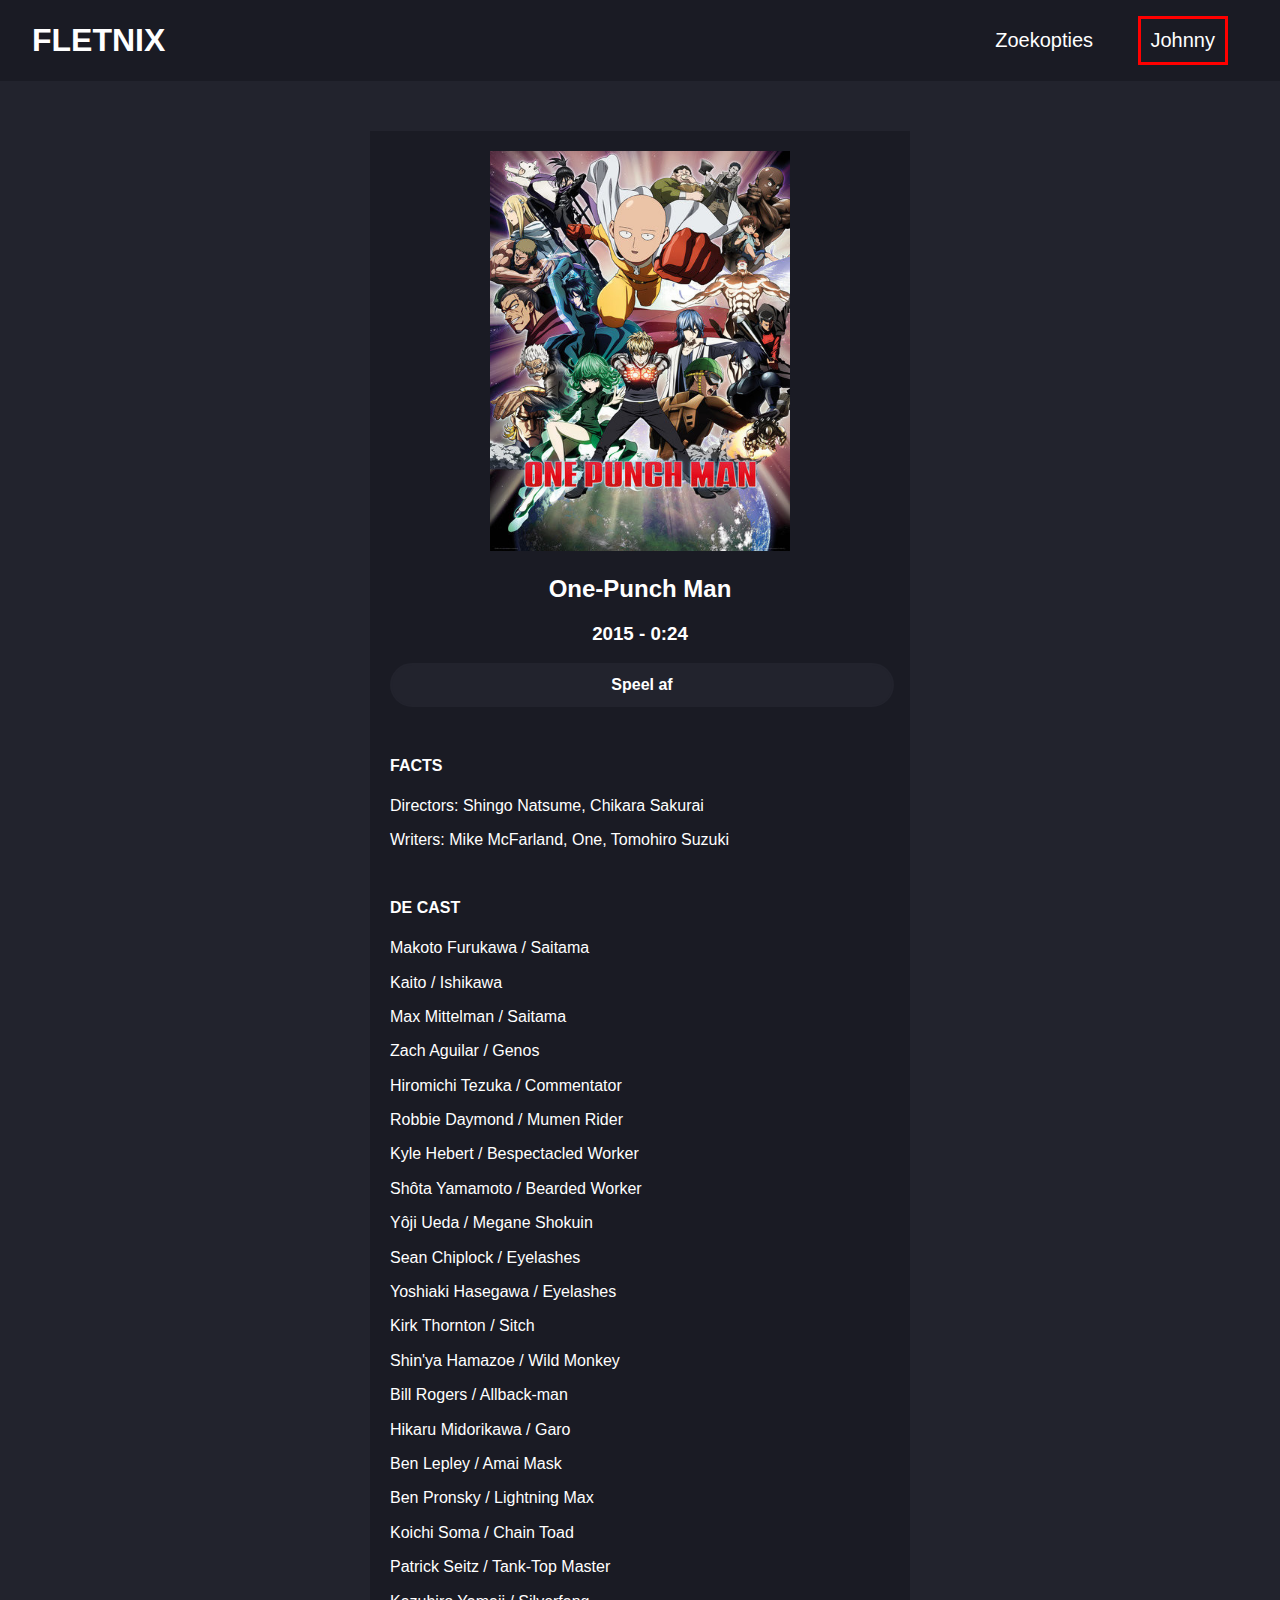
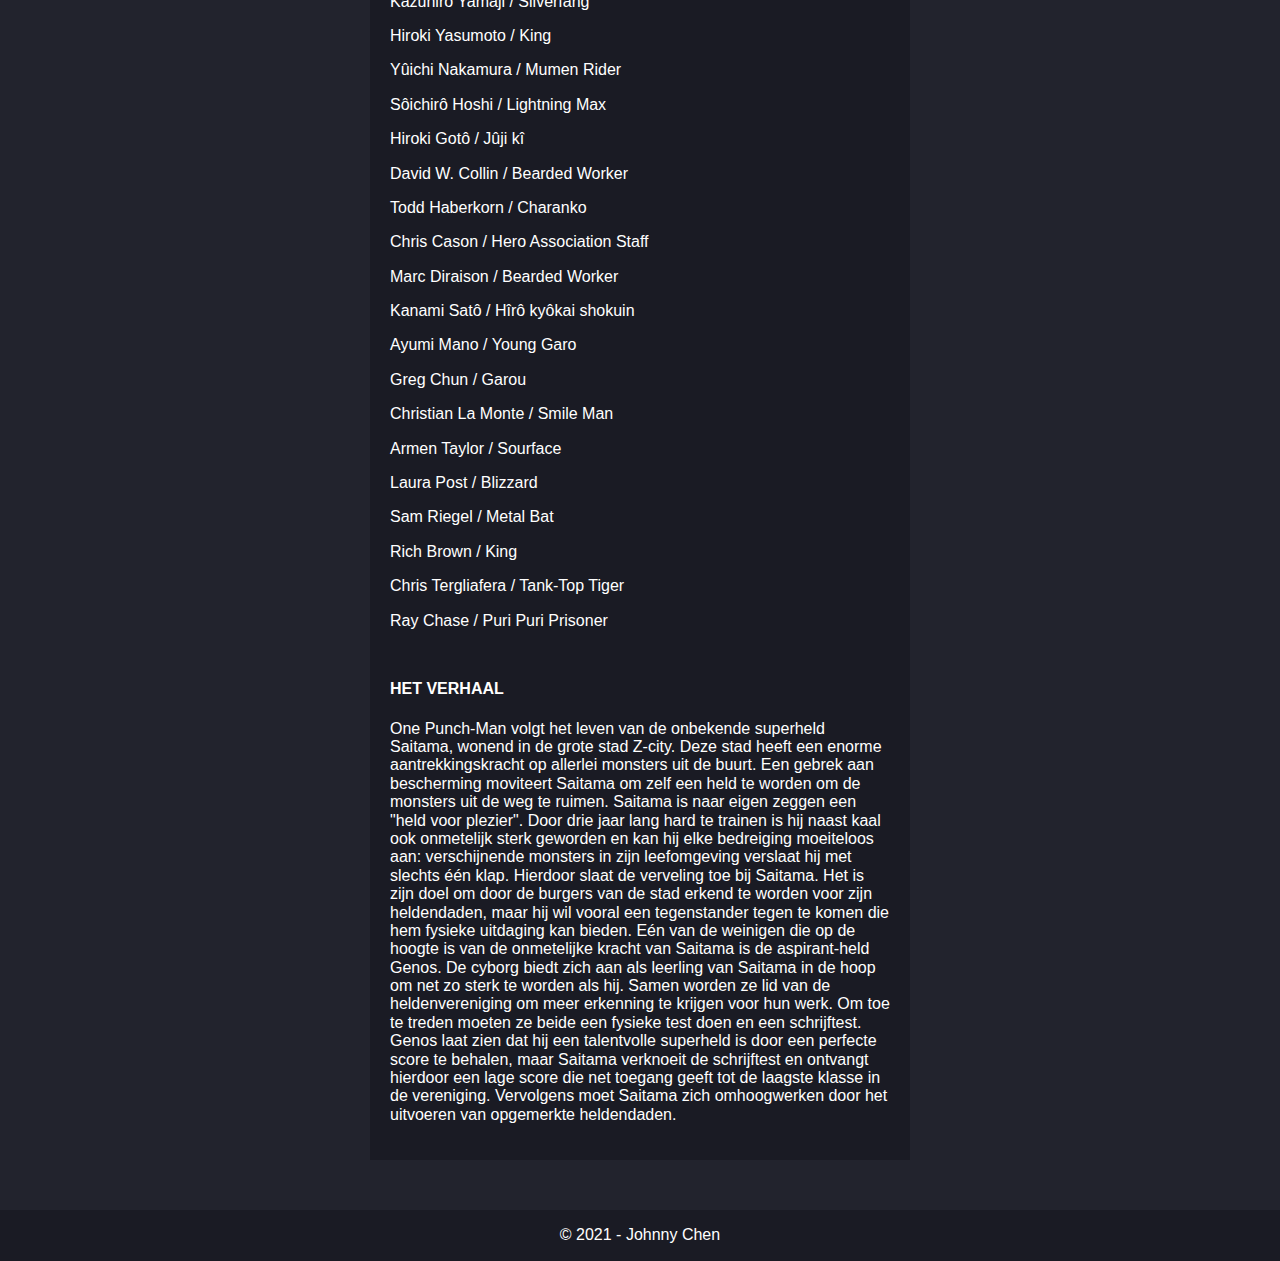
<file: genre/anime/onepunchman.html>
<!DOCTYPE html>
<html lang="nl">

<head>
    <meta charset="UTF-8">
    <meta name="viewport" content="width=device-width, initial-scale=1.0">
    <link rel="stylesheet" href="../../resources/style/normalize.css">
    <link rel="stylesheet" href="../../resources/style/styles.css">
    <link rel="shortcut icon" href="../../resources/images/favicon.ico">
    <title>Fletnix - One Punch Man</title>
</head>

<body>
    <header>
        <h1 id="logo"><a href="../ingelogd.html">Fletnix</a></h1>
        <nav>
            <ul>
                <li><a href="../zoekopties.html">Zoekopties</a></li>
                <li><a class="ingelogd" href="../../inloggen.html">Johnny</a></li>
            </ul>
        </nav>
    </header>

    <main>
        <section class="detailpagina-container">
            <article>
                <!-- Bron: https://www.europosters.nl/posters/one-punch-man-collage-v31633-->
                <img class="poster" src=../../resources/images/onepunchman.jpg alt="One Punch Man Poster">
                <h2>One-Punch Man</h2>
                <h3>2015 - 0:24</h3>

                <a class="btn" href="opm-trailer.html">Speel af</a>

                <h4>Facts</h4>
                <p>Directors: Shingo Natsume, Chikara Sakurai</p>
                <p>Writers: Mike McFarland, One, Tomohiro Suzuki</p>

                <h4>De cast</h4>
                <p>Makoto Furukawa / Saitama</p>
                <p>Kaito / Ishikawa</p>
                <p>Max Mittelman / Saitama</p>
                <p>Zach Aguilar / Genos</p>
                <p>Hiromichi Tezuka / Commentator</p>
                <p>Robbie Daymond / Mumen Rider</p>
                <p>Kyle Hebert / Bespectacled Worker</p>
                <p>Shôta Yamamoto / Bearded Worker</p>
                <p>Yôji Ueda / Megane Shokuin</p>
                <p>Sean Chiplock / Eyelashes</p>
                <p>Yoshiaki Hasegawa / Eyelashes</p>
                <p>Kirk Thornton / Sitch</p>
                <p>Shin'ya Hamazoe / Wild Monkey</p>
                <p>Bill Rogers / Allback-man</p>
                <p>Hikaru Midorikawa / Garo</p>
                <p>Ben Lepley / Amai Mask</p>
                <p>Ben Pronsky / Lightning Max</p>
                <p>Koichi Soma / Chain Toad</p>
                <p>Patrick Seitz / Tank-Top Master</p>
                <p>Kazuhiro Yamaji / Silverfang</p>
                <p>Hiroki Yasumoto / King</p>
                <p>Yûichi Nakamura / Mumen Rider</p>
                <p>Sôichirô Hoshi / Lightning Max</p>
                <p>Hiroki Gotô / Jûji kî</p>
                <p>David W. Collin / Bearded Worker</p>
                <p>Todd Haberkorn / Charanko</p>
                <p>Chris Cason / Hero Association Staff</p>
                <p>Marc Diraison / Bearded Worker</p>
                <p>Kanami Satô / Hîrô kyôkai shokuin</p>
                <p>Ayumi Mano / Young Garo</p>
                <p>Greg Chun / Garou</p>
                <p>Christian La Monte / Smile Man</p>
                <p>Armen Taylor / Sourface</p>
                <p>Laura Post / Blizzard</p>
                <p>Sam Riegel / Metal Bat</p>
                <p>Rich Brown / King</p>
                <p>Chris Tergliafera / Tank-Top Tiger</p>
                <p>Ray Chase / Puri Puri Prisoner</p>

                <h4>Het verhaal</h4>
                <p>One Punch-Man volgt het leven van de onbekende superheld Saitama, wonend in de grote stad Z-city.
                    Deze stad heeft een enorme aantrekkingskracht op allerlei monsters uit de buurt. Een gebrek aan
                    bescherming moviteert Saitama om zelf een held te worden om de monsters uit de weg te ruimen.
                    Saitama is naar eigen zeggen een "held voor plezier". Door drie jaar lang hard te trainen is hij
                    naast kaal ook onmetelijk sterk geworden en kan hij elke bedreiging moeiteloos aan: verschijnende
                    monsters in zijn leefomgeving verslaat hij met slechts één klap. Hierdoor slaat de verveling toe bij
                    Saitama. Het is zijn doel om door de burgers van de stad erkend te worden voor zijn heldendaden,
                    maar hij wil vooral een tegenstander tegen te komen die hem fysieke uitdaging kan bieden. Eén van de
                    weinigen die op de hoogte is van de onmetelijke kracht van Saitama is de aspirant-held Genos. De
                    cyborg biedt zich aan als leerling van Saitama in de hoop om net zo sterk te worden als hij. Samen
                    worden ze lid van de heldenvereniging om meer erkenning te krijgen voor hun werk. Om toe te treden
                    moeten ze beide een fysieke test doen en een schrijftest. Genos laat zien dat hij een talentvolle
                    superheld is door een perfecte score te behalen, maar Saitama verknoeit de schrijftest en ontvangt
                    hierdoor een lage score die net toegang geeft tot de laagste klasse in de vereniging. Vervolgens
                    moet Saitama zich omhoogwerken door het uitvoeren van opgemerkte heldendaden.</p>
            </article>
        </section>
    </main>
    <footer>
        <p class="footer"> &copy; 2021 - Johnny Chen</p>
    </footer>
</body>

</html>
</file>
<file: resources/style/styles.css>
body {
    min-height: 100vh;
    display: grid;
    grid-template-rows: min-content auto min-content;
    background-color: #22232d;
    font-family: sans-serif;
}

/* Homepagina */
#logo {
    text-transform: uppercase;
}

.call-to-action-container {
    display: flex;
    flex-direction: column;
    align-items: center;
    justify-content: center;
    height: 100%;
}

.call-to-action-container h2 {
    margin-bottom: 0;
    font-size: 4.5rem;
    text-align: center;
    color: white;
}

.call-to-action-container p {
    color: white;
    font-size: 2rem;
    text-align: center;
}

.call-to-action-btn {
    display: block;
    background: #e24759;
    width: 80%;
    height: 40px;
    text-decoration: none;
    line-height: 2.5rem;
    border: 2px solid #22232d;
    color: white;
    text-transform: uppercase;
    font-weight: 700;
    border-radius: 25px;
    text-align: center;
}

/* Abonnement */

.abonnement-container {
    display: flex;
    flex-direction: row;
    justify-content: space-around;
    color: white;
}

.abonnement-container p {
    text-align: center;
    padding-bottom: 20px;
    border-bottom: 1px solid gray;
}

.abonnement-container article {
    width: 100%;
    height: 100%;
    padding: 20px;
    background: #1a1b24;
    border-radius: 4px;
    box-shadow: 0 8px 16px rgba(0,0,0,.4);
    margin: 20px;
}

.abonnement-container ul {
    list-style: none;
}

.abonnement-container li {
    padding: 4px;
}

.abonnement-container h2 {
    text-align: center;
}

.icon {
    padding-right: 10px;
}

/* Filmoverzicht */
.film-section {
    margin: 1rem;
}

.film-container {
    display: grid;
    grid-template-columns: repeat(4, 1fr);
    gap: 1rem;
}

.film-card-img {
    width: 100%;
    transition: transform 450ms;
}

.film-card-img:hover {
    transform: scale(1.08);
}

.film-header {
    color: white;
}

/* Inloggen */


/* Over ons */
.overons-container h2 {
    font-size: 2em;
    font-weight: 700;
    text-align: center;
    margin: 5px auto;
}

/* Privacyverklaring */
.privacyverklaring {
    color: white;
    margin: 30px;
}

/* Registreren */
.registreer {
    color: white;
    text-align: center;
}

/* Navigatie */
header a {
    text-decoration: none;
    color: white;
}

.active {
    color: #e24759;
}

header {
    display: flex;
    justify-content: space-between;
    align-items: center;
    background-color: #1a1b24;
    padding: 0 2.5%;
}

nav {
    list-style: none;
}

nav li {
    display: inline-block;
    padding: 0 20px;
    font-size: 1.25em;
}

nav li a {
    display: block;
}

nav li:hover .sub-menu {
    display: block;   
}

.sub-menu {
    display: none;
    position: absolute;
    background-color: #f9f9f9;
    min-width: 160px;
    box-shadow: 0px 8px 16px 0px rgba(0,0,0,0.2);
}

.sub-menu a {
    color: black;
    padding: 12px 16px;
    text-decoration: none;
    display: block;
    font-size: 16px;
}

/* Footer */
footer {
    background-color:#1a1b24;
    display: flex;
    justify-content: center;
}

.footer {
    color: white;
}


/* Algemeen (over meerdere pagina's) */
.container,
.overons-container {
    margin: 30px auto;
    width: 275px;
    color: white;
}

.container form,
.overons-container .overons-content{
    width: 100%;
    height: 100%;
    padding: 20px;
    background: #1a1b24;
    border-radius: 4px;
    box-shadow: 0 8px 16px rgba(0,0,0,.4);  
}

.container h2 {
    text-align: center;
    font-size: 2rem;
}

.container input {
    width: 90%;
    height: 40px;
    border-radius: 6px;
    margin: 10px 0 18px 0;
    padding: 0 10px;
}

.container select {
    width: 100%;
    height: 40px;
    border-radius: 6px;
    margin: 10px 0 18px 0;
    padding: 0 10px;
}

.btn {
    display: block;
    background: #22232d;
    width: 100%;
    height: 40px;
    text-decoration: none;
    line-height: 2.5rem;
    border: 2px solid #22232d;
    color: white;
    font-weight: 700;
    border-radius: 25px;
    text-align: center;
}

/* Ingelogd pagina */
.ingelogd {
    border: 3px solid red;
    padding: 10px;
}

.zoek-filter-container {
    display: flex;
    color: white;
    justify-content: space-around;
    align-content: center;
    margin: 15px;
}

.zoek-container {
    color: white;
    text-align: center;
    font-size: 3rem;
}

/* Detailpagina */
.detailpagina-container {
    color: white;
    margin: 50px auto;
    width: 500px;
    text-align: center;
    background: #1a1b24;
    padding: 20px;
}

.detailpagina-container h4{
    text-transform: uppercase;
    text-align: left;
    margin-top: 50px;
}

.detailpagina-container p {
    text-align: left;
}
.poster {
    width: 300px;
    height: 400px;
}

/* Trailer */
video {
    width: 50%;
    display: block;
    margin: 50px auto;
}

/* Media Query */

@media only screen and (max-width: 1250px) {
    .film-container {
        grid-template-columns: repeat(2, 1fr);
    }
    .overons-container h2 {
        font-size: 2.5em;
    }
    .overons-container p {
        font-size: 1.5em;
    }
    .abonnement-container {
        flex-direction: column;
        justify-content: space-around;
        width: 90%;
        font-size: 1.25em;
    }

    .container {
        width: 450px;
        font-size: 1.5em;
    }
    .detailpagina-container {
        font-size: 2rem;
    }

    video {
        width: 80%;
    }
}

@media only screen and (max-width: 768px) {
    .film-container {
        grid-template-columns: repeat(1, 1fr);
    }
    .abonnement-container {
        flex-direction: column;
        justify-content: space-around;
        width: 70%;
        font-size: 1.25em;
    }
    .container {
        width: 200px;
        font-size: .75Rem;
    }

    .overons-container {
        width: 100px;
    }
    .overons-container h2 {
        font-size: 1em;
    }
    .overons-container p {
        font-size: 1em;
    }
    .detailpagina-container {
        font-size: 1rem;
        width: 70%; 
    }
    .registeer {
        font-size: 10px;
    }
}
</file>
